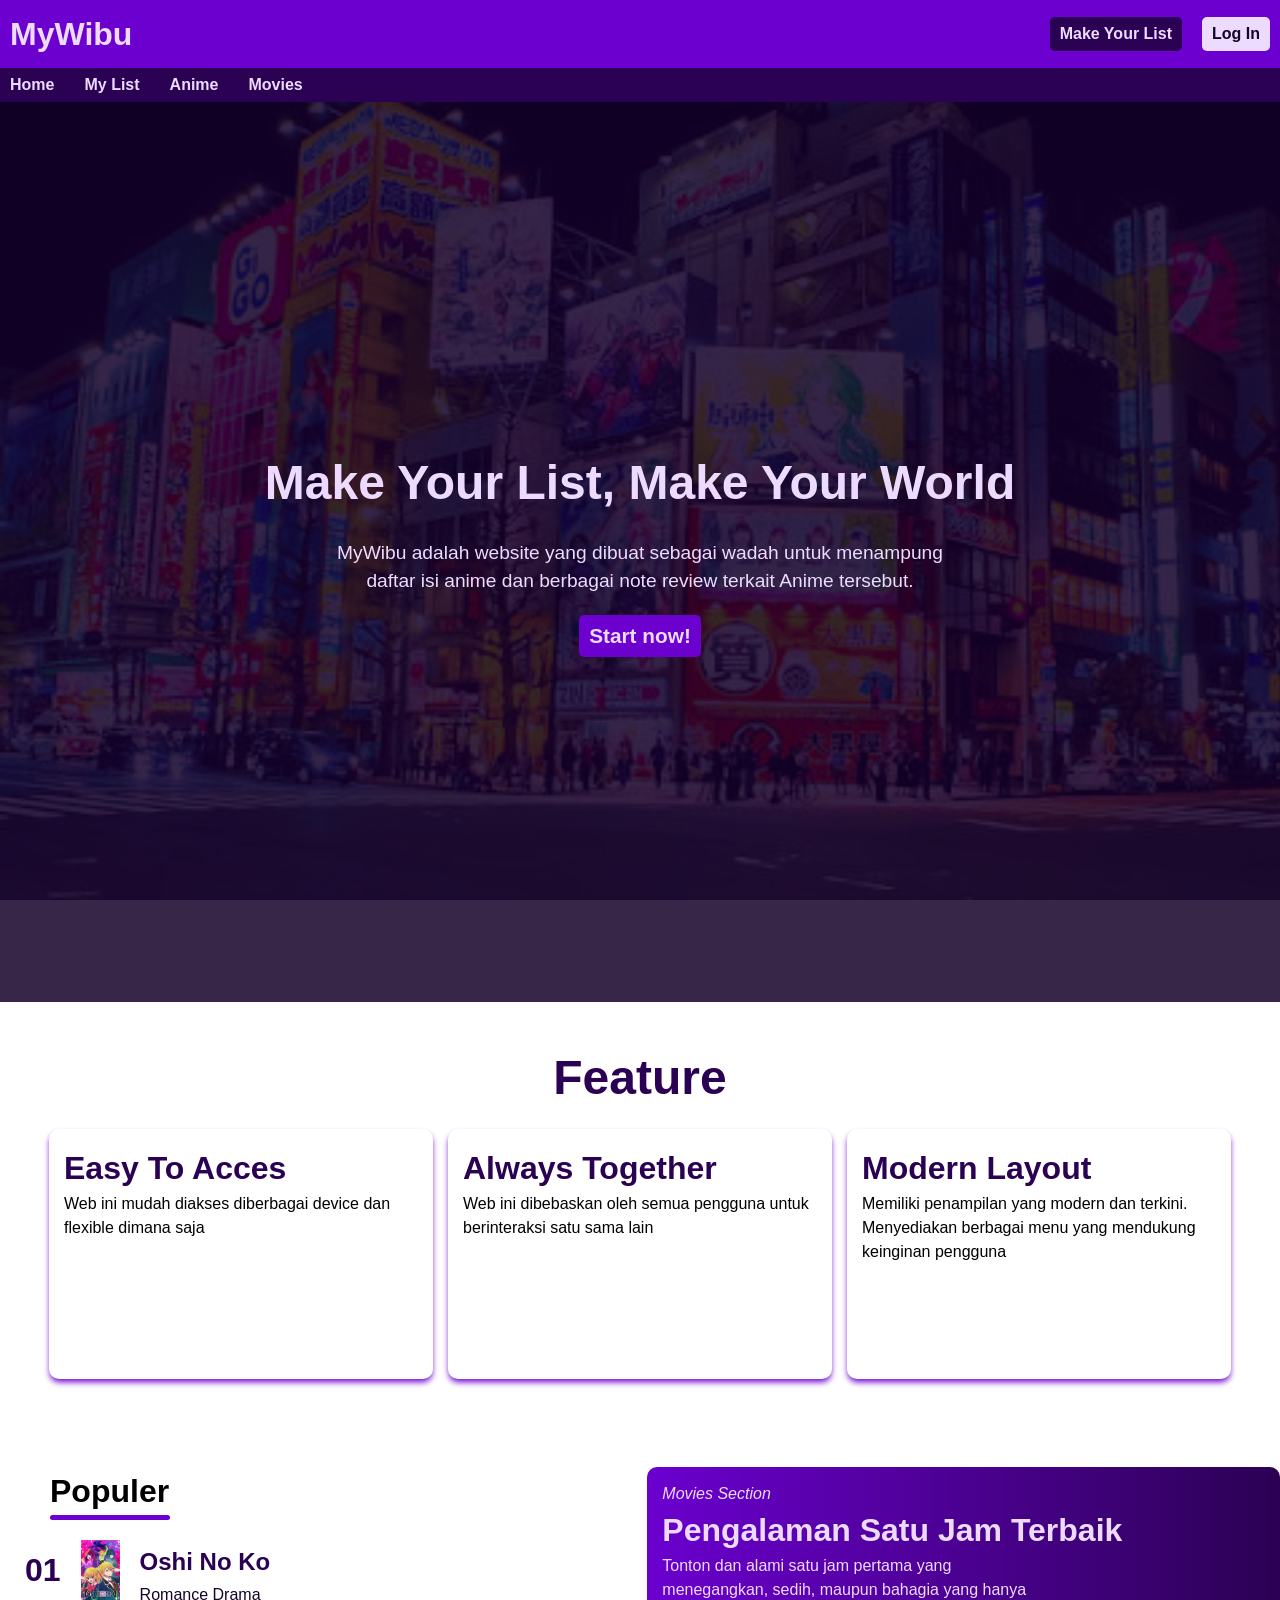
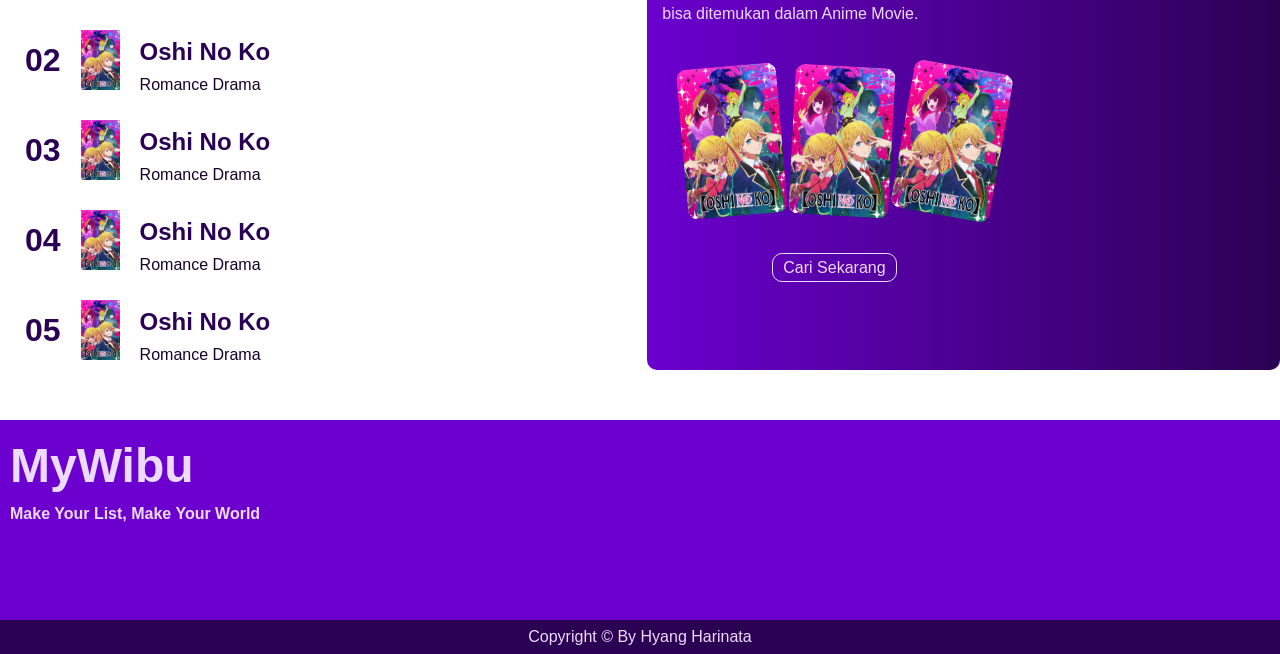
<file: index.html>
<!DOCTYPE html>
<html lang="en">
<head>
    <meta charset="UTF-8">
    <meta name="viewport" content="width=device-width, initial-scale=1.0">
    <title>MyWibu - Home</title>
    <link rel="stylesheet" href="style.css">
</head>

<body>
    <div class="nav-sec">
        <div class="nav-container">
            <div class="nav-head">
                <div class="nav-title">
                    <h1>
                        <a href="">MyWibu</a>
                    </h1>
                </div>

                <div class="nav-listcr">
                    <h2>
                        <a href="">Make Your List</a>
                    </h2>

                    <h2 class="log-in">
                        <a href="">Log In</a>
                    </h2>
                </div>

            </div>

            <div class="nav-list">
                <ul>
                    <li>
                        <a href="">Home</a>
                    </li>

                    <li>
                        <a href="">My List</a>
                    </li>

                    <li>
                        <a href="">Anime</a>
                    </li>
                    <li>
                        <a href="">Movies</a>
                    </li>
                </ul>
            </div>
        </div>
    </div>

    <div class="hero-section">
        <div class="hero-container">
            <div class="shape-color">

            </div>

            <div class="hero-title">
                <h1>Make Your List, Make Your World</h1>
            </div>

            <div class="hero-teks">
                <p>MyWibu adalah website yang dibuat sebagai wadah untuk menampung daftar isi anime dan berbagai note review terkait Anime tersebut.</p>
            </div>

            <div class="hero-btn">
                <h2>
                    <a href="">Start now!</a>
                </h2>
            </div>
        </div>
    </div>

    <div class="features-section">
        <div class="feature-container">
            <div class="feature-title">
                <h1>Feature</h1>
            </div>
        </div>

        <div class="feature-cards">
            <div class="card">
                <div class="card-title">
                    <h1>Easy To Acces</h1>
                </div>

                <div class="card-desc">
                    Web ini mudah diakses diberbagai device dan flexible dimana saja
                </div>
            </div>

            <div class="card">
                <div class="card-title">
                    <h1>Always Together</h1>
                </div>

                <div class="card-desc">
                    Web ini dibebaskan oleh semua pengguna untuk berinteraksi satu sama lain 
                </div>
            </div>

            <div class="card">
                <div class="card-title">
                    <h1>Modern Layout</h1>
                </div>

                <div class="card-desc">
                    Memiliki penampilan yang modern dan terkini. Menyediakan berbagai menu yang mendukung keinginan pengguna
                </div>
            </div>
        </div>
    </div>

    <div class="popular-section">
        <div class="popular-container">
            <div class="pop-cards">
                <div class="pop-title">
                    <h1>Populer</h1>
                    <div class="shape-pop"></div>
                </div>

                <div class="pcards">
                    <div class="p-num">
                        <p>
                            01
                        </p>
                    </div>
                    
                    <div class="p-img">
                        <img src="img/oshinoko.jpg" alt="">
                    </div>

                    <div class="p-text">
                        <h1>
                            <a href="">Oshi No Ko</a>
                        </h1>

                        <p>
                            <a href="">Romance</a> <a href="">Drama</a>
                        </p>
                    </div>
                </div>

                <div class="pcards">
                    <div class="p-num">
                        <p>
                            02
                        </p>
                    </div>
                    
                    <div class="p-img">
                        <img src="img/oshinoko.jpg" alt="">
                    </div>

                    <div class="p-text">
                        <h1>
                            <a href="">Oshi No Ko</a>
                        </h1>

                        <p>
                            <a href="">Romance</a> <a href="">Drama</a>
                        </p>
                    </div>
                </div>

                <div class="pcards">
                    <div class="p-num">
                        <p>
                            03
                        </p>
                    </div>
                    
                    <div class="p-img">
                        <img src="img/oshinoko.jpg" alt="">
                    </div>

                    <div class="p-text">
                        <h1>
                            <a href="">Oshi No Ko</a>
                        </h1>

                        <p>
                            <a href="">Romance</a> <a href="">Drama</a>
                        </p>
                    </div>
                </div>

                <div class="pcards">
                    <div class="p-num">
                        <p>
                            04
                        </p>
                    </div>
                    
                    <div class="p-img">
                        <img src="img/oshinoko.jpg" alt="">
                    </div>

                    <div class="p-text">
                        <h1>
                            <a href="">Oshi No Ko</a>
                        </h1>

                        <p>
                            <a href="">Romance</a> <a href="">Drama</a>
                        </p>
                    </div>
                </div>

                <div class="pcards">
                    <div class="p-num">
                        <p>
                            05
                        </p>
                    </div>
                    
                    <div class="p-img">
                        <img src="img/oshinoko.jpg" alt="">
                    </div>

                    <div class="p-text">
                        <h1>
                            <a href="">Oshi No Ko</a>
                        </h1>

                        <p>
                            <a href="">Romance</a> <a href="">Drama</a>
                        </p>
                    </div>
                </div>
            </div>

            <div class="movies-section">
                <div class="mv-title">
                    <p class="note">Movies Section</p>

                    <h1 class="title">
                        Pengalaman Satu Jam Terbaik
                    </h1>

                    <p class="desc">
                        Tonton dan alami satu jam pertama yang menegangkan, sedih, maupun bahagia yang hanya bisa ditemukan dalam Anime Movie.
                    </p>

                    <div class="img-cont">
                        <div class="img-box">
                            <img class="img-left" src="img/oshinoko.jpg" alt="">
                        </div>

                        <div class="img-box">
                            <img class="img-mid" src="img/oshinoko.jpg" alt="">
                        </div>

                        <div class="img-box">
                            <img class="img-right" src="img/oshinoko.jpg" alt="">
                        </div>
                    </div>

                    <div class="mv-btn">
                        <a href="">Cari Sekarang</a>
                    </div>
                </div>
            </div>
        </div>
    </div>

    <div class="footer-section">
        <div class="footer-container">
            <div class="footer-title">
                <h1>
                    <a href="">MyWibu</a>
                </h1>

                <p>Make Your List, Make Your World</p>
            </div>

            <div class="footer-desc">
                <p>Copyright &copy By Hyang Harinata</p>
            </div>
        </div>
    </div>
</body>
</html>
</file>
<file: style.css>
@layer reset, base, components, utilities;

@layer reset {
  /* Box sizing and border defaults */
  :where(*, *::before, *::after) {
    box-sizing: border-box;
    border-width: 0;
    border-style: solid;
    min-width: 0;
  }

  /* Core root defaults */
  :where(html) {
    block-size: 100%;
    text-size-adjust: none;
    interpolate-size: allow-keywords;
  }

  :where(body) {
    min-block-size: 100vh;
    line-height: 1.5;
    margin: 0;
    -webkit-font-smoothing: antialiased;
  }

  /* Typography improvements */
  :where(h1, h2, h3, h4, h5, h6) {
    text-wrap: balance;
    font-weight: bold;
    margin-block: 0;
  }

  :where(p) {
    text-wrap: pretty;
    margin-block-end: 1em;
  }

  /* Media handling */
  :where(img, svg, video, canvas) {
    display: block;
    max-inline-size: 100%;
    block-size: auto;
  }

  /* Form control modernization */
  :where(input, textarea, select, button) {
    font: inherit;
    letter-spacing: inherit;
    word-spacing: inherit;
    color: currentColor;
  }

  :where(textarea, select, input) {
    field-sizing: content;
  }

  :where(select) {
    appearance: base-select;
  }

  /* Accessibility */
  :where(:focus-visible) {
    outline: 2px solid canvasText;
    outline-offset: 2px;
  }

  @media (prefers-reduced-motion: reduce) {
    *, *::before, *::after {
      animation-duration: 0.01ms!important;
      transition-duration: 0.01ms!important;
    }
  }
}
body {
    font-family: 'Segoe UI', Tahoma, Geneva, Verdana, sans-serif;
}
:root {
    --p-main : rgb(107, 0, 207);
    --p-sec : rgb(43, 1, 83);
    --p-white : rgb(237, 219, 255);
    --p-black : rgb(21, 1, 41);
}

/* Nav Section */
.nav-head {
    display: flex;
    background-color: var(--p-main);
    justify-content: space-between;
    align-items: center;
}
.nav-title h1 a,
.nav-listcr h2 a {
    text-decoration: none;
    color: var(--p-white);
}
.nav-title h1,
.nav-listcr h2 {
    padding: 10px;
}
.nav-listcr {
    display: flex;
}
.nav-listcr h2 {
    font-size: 1rem;
}
.nav-listcr .log-in a{
    background: var(--p-white);
    color: var(--p-black);
}
.nav-listcr h2 a {
    display: inline-block;
    background-color: var(--p-sec);
    border-radius: 5px;
    padding: 5px 10px;
    transition: transform 0.3s ease;
}
.nav-listcr h2 a:hover {
    transform: translateY(-3px);
    box-shadow: 0px 4px 6px -1px var(--p-sec);
}

.nav-list {
    background: var(--p-sec);
}
.nav-list ul {
    list-style: none;
    padding: 0;
    margin: 0;
    display: flex;
    gap: 10px;
}
.nav-list ul li a {
    color: var(--p-white);
    display: inline-block;
    padding: 5px 10px;
    text-decoration: none;
    font-weight: 600;

    transition: color 0.3s ease, background 0.2s ease;
}
.nav-list ul li a:hover {
    background: var(--p-white);
    color: var(--p-main);
}

/* Hero section */
.hero-container {
    position: relative;
    background-image: url(img/akihabara.jpg);
    background-size: cover;
    background-attachment: fixed;
    min-height: 100vh;

    flex-direction: column;
    justify-content: center;
    align-items: center;
    text-align: center;
    display: flex;
    flex-direction: column;
}
.shape-color {
    position: absolute;
    height: 100%;
    inset: 0;
    z-index: 0;
    background: color-mix(in srgb, var(--p-black) 85%, transparent);
}

.hero-title h1 {
    color: var(--p-white);
    text-align: center;
    font-size: 3rem;
}
.hero-teks {
    width: 50%;
}
.hero-teks p {
    font-size: 1.2rem;
    color: var(--p-white);
}
.hero-title,
.hero-teks,
.hero-btn {
    position: relative;
    z-index: 1;
}
.hero-btn a {
    display: inline-block;
    font-size: 1.3rem;
    text-decoration: none;
    color: var(--p-white);
    background: var(--p-main);
    padding: 5px 10px;
    border-radius: 5px;

    transition: transform 0.3s ease;
}
.hero-btn a:hover {
    transform: translateY(-3px);
    box-shadow: 0px 4px 6px -1px var(--p-black);
}

/* Features Section */
.features-section {
    min-height: 450px;
}
.feature-container {
    display: flex;
    justify-content: center;
    margin: 15px;
}
.feature-title h1 {
    font-size: 3rem;
    margin-top: 25px;
    color: var(--p-sec);
}
.feature-cards {
    width: 100%;
    display: flex;
    justify-content: center;
    gap: 15px;
}
.card {
    width: calc(30%);
    padding: 15px;
    border-radius: 10px;
    box-shadow: 0px 4px 6px -1px var(--p-main);
    min-height: 250px;
    
    transition: box-shadow 0.2s ease, transform 0.2s ease;
}
.card h1{
    color: var(--p-sec);
}
.card:hover {
    box-shadow: 0px 4px 6px -1px var(--p-sec);
    transform: translateY(-3px);
}

/* Popular Card */
.popular-container {
    display: flex;
}
.pop-cards {
    margin-left: 15px;
    display: flex;
    flex-direction: column;
    gap: 10px;
    width: 50%;
}
.movies-section {
    width: 50%;
    background: linear-gradient(90deg, var(--p-main), var(--p-sec));
    border-radius: 10px;
    padding: 15px;
}
.mv-title p {
    margin: 0;
    padding: 0;
}
.mv-title p,
.mv-title h1 {
    color: var(--p-white);
}
.mv-title p.note {
    font-style: italic;
}
.mv-title p.desc {
    width: 65%;
}

.pop-title h1 {
    margin-left: 35px;

}
.shape-pop {
    background: var(--p-main);
    width: 120px;
    height: 5px;
    margin-left: 35px;
    border-radius: 10px;
}
.pcards {
    padding: 10px;
    display: flex;
    max-height: 80px;
    gap: 20px;
    align-items: center;
}
.p-num p {
    font-size: 2rem;
    padding: 0;
    font-weight: bold;
    color: var(--p-sec);
}
.p-img {
    width: 39px;
    height: 60px;
}
.p-img img {
    width: 100%;
    height: 100%;
    object-fit: cover;
}
.p-text {
    height: 70px;
}
.p-text h1 a {
    font-size: 1.5rem;
    text-decoration: none;
    color: var(--p-sec);
}
.p-text p a {
    text-decoration: none;
    color: var(--p-black);

    transition: font-weight 0.2s ease;
}
.p-text p a:hover {
    font-weight: bold;
}
.p-text h1,
.p-text p {
    padding: 0;
    margin: 0;
}
.p-text h1 {
    display: -webkit-box;
    -webkit-box-orient: vertical;
    -webkit-line-clamp: 1;
    overflow: hidden;
}
.img-cont {
    display: flex;
    gap: 10px;
    margin: 40px 0 0 20px;
}
.img-box {
    width: 100px;
    height: 150px;
}
.img-box img {
    border-radius: 10px;
    width: 100%;
    height: 100%;
}
.img-left {
    rotate: -5deg;
}
.img-mid {
    rotate: 3deg;
}
.img-right {
    rotate: 10deg;
}
.mv-btn {
    margin: 40px 0 0 110px;
}
.mv-btn a{
    text-decoration: none;
    padding: 5px 10px;
    border: 1px var(--p-white) solid;
    color: var(--p-white);
    border-radius: 10px;

    transition: background 0.2s ease, color 0.2s ease;
}
.mv-btn a:hover{
    background: var(--p-white);
    color: var(--p-main);
}

/* Footer Section */
.footer-section {
    margin-top: 50px;
}
.footer-title {
    background: var(--p-main);
    padding: 10px;
    min-height: 200px;
}
.footer-desc {
    background: var(--p-sec);
    padding: 5px;
    display: flex;
    justify-content: center;
}
.footer-desc p {
    color: var(--p-white);
}
.footer-title h1 a {
    text-decoration: none;
    color: var(--p-white);
    font-size: 3rem;
}
.footer-title p {
    color: var(--p-white);
    font-weight: 600;
}
.footer-title p,
.footer-desc p {
    padding: 0;
    margin: 0;
}
</file>
